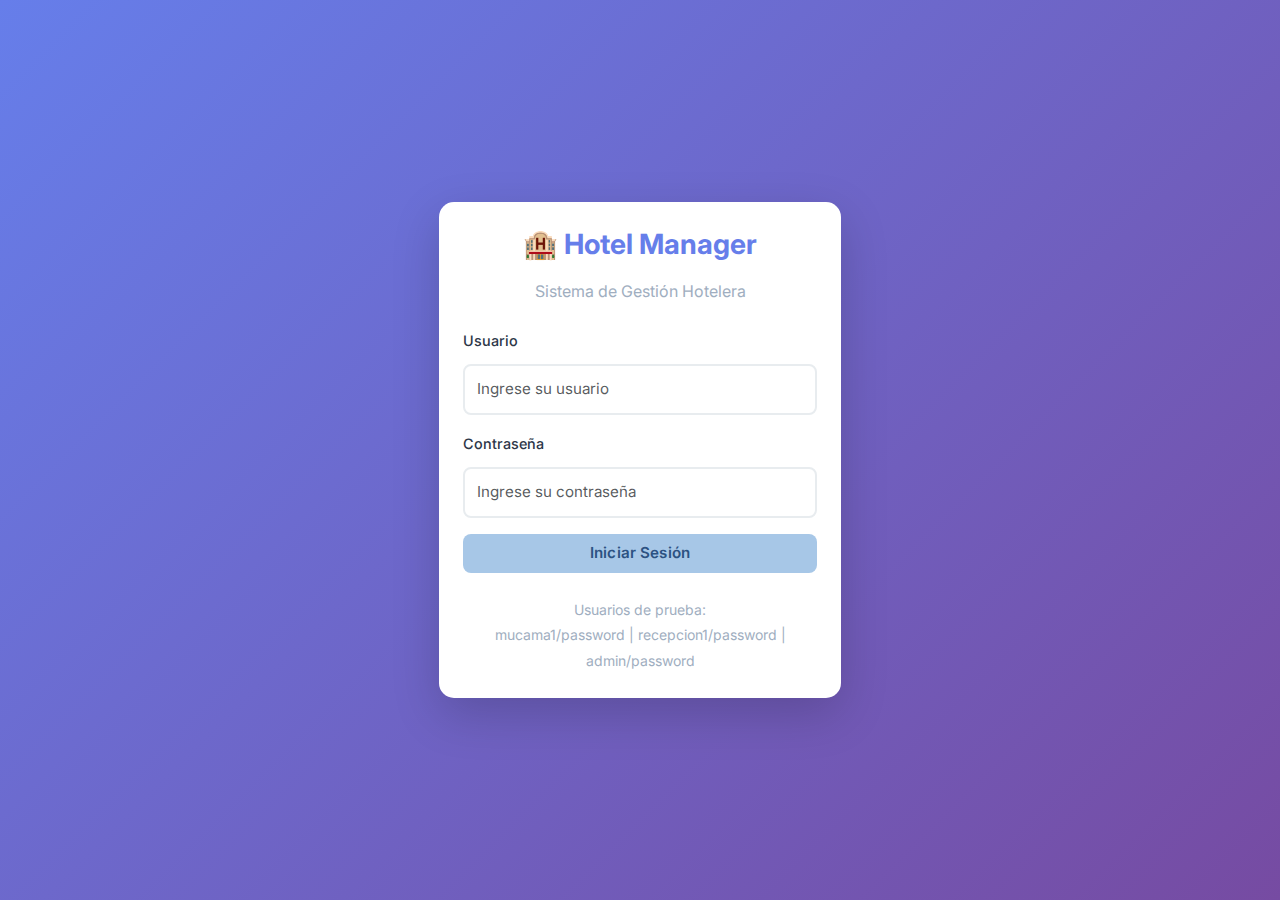
<file: client/index.html>
<!DOCTYPE html>
<html lang="es">
<head>
    <meta charset="UTF-8">
    <meta name="viewport" content="width=device-width, initial-scale=1.0">
    <meta name="description" content="Sistema de gestión hotelera con soporte offline">
    <meta name="theme-color" content="#0d6efd">
    <title>Sistema Hotelero - Login</title>
    
    <!-- PWA Manifest -->
    <link rel="manifest" href="/manifest.json">
    
    <!-- Icons -->
    <link rel="icon" type="image/png" sizes="32x32" href="/icon-32.png">
    <link rel="apple-touch-icon" sizes="180x180" href="/icon-192.png">
    
    <link href="https://cdn.jsdelivr.net/npm/bootstrap@5.3.0/dist/css/bootstrap.min.css" rel="stylesheet">
    <link rel="stylesheet" href="css/common.css">
    <link rel="stylesheet" href="css/login.css">
</head>
<body>
    <!-- LOGIN SCREEN - Detecta rol y redirige a /mucama o /recepcion -->
    <!-- Backend: POST /api/auth/login - AuthController.login() -->
    <div class="container-fluid h-100">
        <div class="row h-100 justify-content-center align-items-center">
            <div class="col-md-4 col-sm-6 col-10">
                <div class="card shadow-lg">
                    <div class="card-body p-4">
                        <div class="text-center mb-4">
                            <h2 class="fw-bold text-primary">🏨 Hotel Manager</h2>
                            <p class="text-muted">Sistema de Gestión Hotelera</p>
                        </div>
                        
                        <form id="loginForm">
                            <div class="mb-3">
                                <label for="username" class="form-label">Usuario</label>
                                <input type="text" class="form-control" id="username" required 
                                       placeholder="Ingrese su usuario">
                            </div>
                            
                            <div class="mb-3">
                                <label for="password" class="form-label">Contraseña</label>
                                <input type="password" class="form-control" id="password" required
                                       placeholder="Ingrese su contraseña">
                            </div>
                            
                            <div id="errorMessage" class="alert alert-danger d-none" role="alert"></div>
                            
                            <button type="submit" class="btn btn-primary w-100 py-2" id="loginBtn">
                                Iniciar Sesión
                            </button>
                        </form>
                        
                        <div class="mt-4 text-center">
                            <small class="text-muted">Usuarios de prueba:</small><br>
                            <small class="text-muted">mucama1/password | recepcion1/password | admin/password</small>
                        </div>
                    </div>
                </div>
            </div>
        </div>
    </div>

    <script src="https://cdn.jsdelivr.net/npm/bootstrap@5.3.0/dist/js/bootstrap.bundle.min.js"></script>
    <script src="js/sw-register.js"></script>
    <script type="module" src="js/login.js"></script>
</body>
</html>
</file>
<file: client/css/common.css>
/* ======================================
   COMMON.CSS - Estilos Globales
   Diseño Minimalista con Paleta Pastel
   ====================================== */

@import url('https://fonts.googleapis.com/css2?family=Inter:wght@300;400;500;600;700&display=swap');

* {
    margin: 0;
    padding: 0;
    box-sizing: border-box;
}

html, body {
    height: 100%;
    font-family: 'Inter', -apple-system, BlinkMacSystemFont, 'Segoe UI', Roboto, sans-serif;
    font-weight: 400;
    -webkit-font-smoothing: antialiased;
    -moz-osx-font-smoothing: grayscale;
}

/* ===== PALETA DE COLORES PASTEL ===== */
:root {
    /* Colores principales pastel */
    --primary-color: #A7C7E7;           /* Azul pastel suave */
    --primary-dark: #8BA9C9;            /* Azul pastel oscuro */
    --success-color: #B8E6B8;           /* Verde menta suave */
    --success-dark: #9BD49B;            /* Verde menta oscuro */
    --danger-color: #FFB8C6;            /* Rosa pastel */
    --danger-dark: #FFA3B5;             /* Rosa pastel oscuro */
    --warning-color: #FFE5A0;           /* Amarillo pastel */
    --warning-dark: #FFD87D;            /* Amarillo pastel oscuro */
    --info-color: #C7E3FF;              /* Azul cielo pastel */
    
    /* Neutros y fondos */
    --bg-white: #FFFFFF;
    --bg-light: #FAFBFC;                /* Gris perla muy claro */
    --bg-card: #F8F9FB;                 /* Fondo de cards */
    --border-color: #E8ECEF;            /* Bordes sutiles */
    --text-primary: #2D3748;            /* Texto principal oscuro pero suave */
    --text-secondary: #718096;          /* Texto secundario gris */
    --text-muted: #A0AEC0;              /* Texto desactivado */
    
    /* Sombras suaves */
    --shadow-sm: 0 1px 3px rgba(0, 0, 0, 0.04);
    --shadow-md: 0 4px 12px rgba(0, 0, 0, 0.06);
    --shadow-lg: 0 8px 24px rgba(0, 0, 0, 0.08);
    
    /* Espaciados */
    --spacing-xs: 0.5rem;
    --spacing-sm: 0.75rem;
    --spacing-md: 1rem;
    --spacing-lg: 1.5rem;
    --spacing-xl: 2rem;
    --spacing-2xl: 3rem;
    
    /* Radios */
    --radius-sm: 8px;
    --radius-md: 12px;
    --radius-lg: 16px;
    --radius-xl: 20px;
}

body {
    background-color: var(--bg-light);
    color: var(--text-primary);
    line-height: 1.6;
}

/* ===== TIPOGRAFÍA ===== */
h1, h2, h3, h4, h5, h6 {
    font-weight: 600;
    color: var(--text-primary);
    margin-bottom: var(--spacing-md);
    line-height: 1.3;
}

h1 { font-size: 2rem; }
h2 { font-size: 1.75rem; }
h3 { font-size: 1.5rem; }
h4 { font-size: 1.25rem; }
h5 { font-size: 1.125rem; }
h6 { font-size: 1rem; }

p {
    margin-bottom: var(--spacing-md);
    color: var(--text-secondary);
}

/* ===== LOADING SPINNER ===== */
.spinner-overlay {
    position: fixed;
    top: 0;
    left: 0;
    width: 100%;
    height: 100%;
    background: rgba(255, 255, 255, 0.9);
    backdrop-filter: blur(4px);
    display: flex;
    justify-content: center;
    align-items: center;
    z-index: 9999;
}

.spinner-border {
    width: 3rem;
    height: 3rem;
    border-color: var(--primary-color);
    border-right-color: transparent;
}

/* ===== TOAST NOTIFICATIONS ===== */
.toast-container {
    position: fixed;
    top: var(--spacing-lg);
    right: var(--spacing-lg);
    z-index: 9998;
}

.toast {
    border-radius: var(--radius-md);
    box-shadow: var(--shadow-lg);
    border: none;
}

/* ===== BADGES PASTEL ===== */
.badge {
    padding: 0.35rem 0.75rem;
    border-radius: var(--radius-sm);
    font-weight: 500;
    font-size: 0.75rem;
    letter-spacing: 0.02em;
    text-transform: uppercase;
}

.badge-clean {
    background-color: var(--success-color);
    color: #2F855A;
}

.badge-dirty {
    background-color: var(--warning-color);
    color: #975A16;
}

.badge-occupied {
    background-color: var(--danger-color);
    color: #C53030;
}

.badge-open {
    background-color: var(--warning-color);
    color: #975A16;
}

.badge-resolved {
    background-color: var(--success-color);
    color: #2F855A;
}

/* ===== CARDS MINIMALISTAS ===== */
.card {
    background: var(--bg-white);
    border: 1px solid var(--border-color);
    border-radius: var(--radius-lg);
    box-shadow: var(--shadow-sm);
    transition: all 0.3s cubic-bezier(0.4, 0, 0.2, 1);
    overflow: hidden;
}

.card:hover {
    box-shadow: var(--shadow-md);
    transform: translateY(-2px);
}

.card-body {
    padding: var(--spacing-xl);
}

.card-header {
    background: transparent;
    border-bottom: 1px solid var(--border-color);
    padding: var(--spacing-lg) var(--spacing-xl);
    font-weight: 600;
}

/* ===== BOTONES ELEGANTES ===== */
.btn {
    padding: 0.75rem 1.5rem;
    border-radius: var(--radius-md);
    font-weight: 500;
    font-size: 0.95rem;
    border: none;
    transition: all 0.3s cubic-bezier(0.4, 0, 0.2, 1);
    cursor: pointer;
    text-transform: none;
    letter-spacing: 0.01em;
}

.btn:disabled {
    opacity: 0.5;
    cursor: not-allowed;
    transform: none !important;
}

.btn-primary {
    background: var(--primary-color);
    color: #2C5282;
}

.btn-primary:hover:not(:disabled) {
    background: var(--primary-dark);
    transform: translateY(-1px);
    box-shadow: var(--shadow-md);
}

.btn-success {
    background: var(--success-color);
    color: #2F855A;
}

.btn-success:hover:not(:disabled) {
    background: var(--success-dark);
    transform: translateY(-1px);
    box-shadow: var(--shadow-md);
}

.btn-danger {
    background: var(--danger-color);
    color: #C53030;
}

.btn-danger:hover:not(:disabled) {
    background: var(--danger-dark);
    transform: translateY(-1px);
    box-shadow: var(--shadow-md);
}

.btn-warning {
    background: var(--warning-color);
    color: #975A16;
}

.btn-warning:hover:not(:disabled) {
    background: var(--warning-dark);
    transform: translateY(-1px);
    box-shadow: var(--shadow-md);
}

.btn-outline-light {
    background: transparent;
    border: 2px solid rgba(255, 255, 255, 0.4);
    color: white;
}

.btn-outline-light:hover {
    background: rgba(255, 255, 255, 0.15);
    border-color: rgba(255, 255, 255, 0.6);
}

.btn-sm {
    padding: 0.5rem 1rem;
    font-size: 0.875rem;
}

.btn-lg {
    padding: 1rem 2rem;
    font-size: 1.125rem;
}

/* ===== INPUTS Y FORMS ===== */
.form-control, .form-select {
    padding: 0.875rem 1rem;
    border: 2px solid var(--border-color);
    border-radius: var(--radius-md);
    font-size: 0.95rem;
    transition: all 0.3s ease;
    background: var(--bg-white);
    color: var(--text-primary);
}

.form-control:focus, .form-select:focus {
    border-color: var(--primary-color);
    box-shadow: 0 0 0 3px rgba(167, 199, 231, 0.15);
    outline: none;
}

.form-label {
    font-weight: 500;
    color: var(--text-primary);
    margin-bottom: var(--spacing-sm);
    font-size: 0.9rem;
}

/* ===== ALERTS ===== */
.alert {
    border-radius: var(--radius-md);
    border: none;
    padding: var(--spacing-lg);
    font-size: 0.95rem;
}

.alert-danger {
    background-color: var(--danger-color);
    color: #C53030;
}

.alert-success {
    background-color: var(--success-color);
    color: #2F855A;
}

.alert-warning {
    background-color: var(--warning-color);
    color: #975A16;
}

.alert-info {
    background-color: var(--info-color);
    color: #2C5282;
}

/* ===== UTILIDADES ===== */
.text-muted {
    color: var(--text-muted) !important;
}

.text-secondary {
    color: var(--text-secondary) !important;
}

.bg-light {
    background-color: var(--bg-light) !important;
}

.border-light {
    border-color: var(--border-color) !important;
}

/* ===== SMOOTH SCROLLBAR ===== */
::-webkit-scrollbar {
    width: 8px;
    height: 8px;
}

::-webkit-scrollbar-track {
    background: var(--bg-light);
}

::-webkit-scrollbar-thumb {
    background: var(--border-color);
    border-radius: 4px;
}

::-webkit-scrollbar-thumb:hover {
    background: var(--text-muted);
}
</file>
<file: client/css/login.css>
/* ======================================
   LOGIN.CSS - Pantalla de Login
   ====================================== */

body {
    background: linear-gradient(135deg, #667eea 0%, #764ba2 100%);
}

.card {
    border-radius: 15px;
    border: none;
}

.card-body {
    padding: 2rem;
}

.form-control {
    border-radius: 8px;
    padding: 12px;
}

.form-control:focus {
    box-shadow: 0 0 0 0.25rem rgba(13, 110, 253, 0.25);
    border-color: #86b7fe;
}

.btn-primary {
    border-radius: 8px;
    font-weight: 600;
    transition: all 0.3s ease;
}

.btn-primary:hover {
    transform: translateY(-2px);
    box-shadow: 0 4px 12px rgba(13, 110, 253, 0.4);
}

.text-primary {
    color: #667eea !important;
}

@media (max-width: 576px) {
    .card-body {
        padding: 1.5rem;
    }
}
</file>
